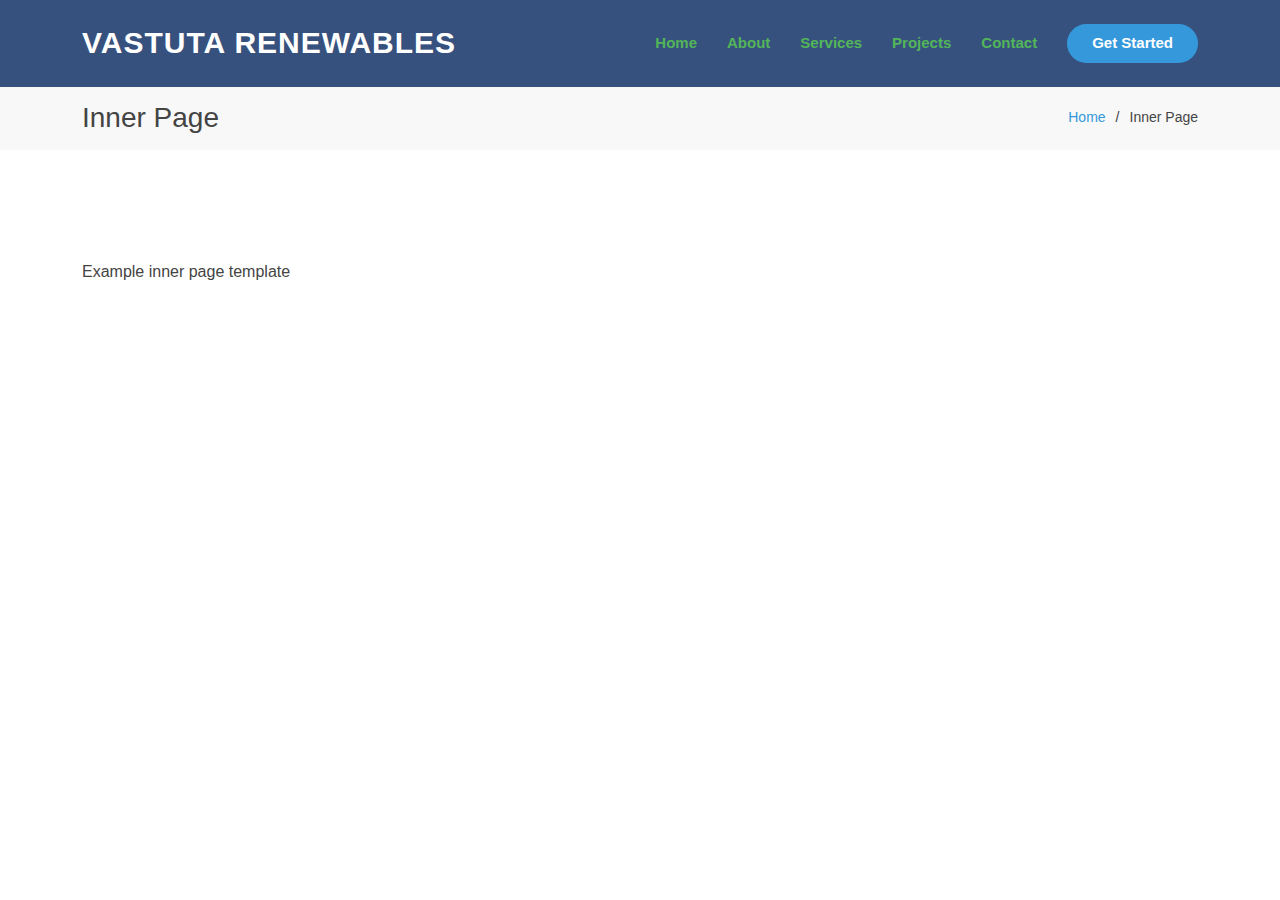
<file: inner-page.html>
<!DOCTYPE html>
<html lang="en">

<head>
  <meta charset="utf-8">
  <meta content="width=device-width, initial-scale=1.0" name="viewport">
<!-- Global site tag (gtag.js) - Google Analytics -->
<script async src="https://www.googletagmanager.com/gtag/js?id=G-0QJEMRCK5F"></script>
<script>
  window.dataLayer = window.dataLayer || [];
  function gtag(){dataLayer.push(arguments);}
  gtag('js', new Date());

  gtag('config', 'G-0QJEMRCK5F');
</script>
  <title>VASTUTA RENEWABLES PVT LTD </title>
  <meta content="" name="description">
  <meta content="" name="keywords">

  <!-- Favicons -->
<!--   <link href="assets/img/favicon.png" rel="icon">
  <link href="assets/img/apple-touch-icon.png" rel="apple-touch-icon"> -->

  <!-- Google Fonts -->
  <link href="https://fonts.googleapis.com/css?family=Open+Sans:300,300i,400,400i,600,600i,700,700i|Raleway:300,300i,400,400i,500,500i,600,600i,700,700i|Poppins:300,300i,400,400i,500,500i,600,600i,700,700i" rel="stylesheet">

  <!-- Vendor CSS Files -->
  <link href="assets/vendor/aos/aos.css" rel="stylesheet">
  <link href="assets/vendor/bootstrap/css/bootstrap.min.css" rel="stylesheet">
  <link href="assets/vendor/bootstrap-icons/bootstrap-icons.css" rel="stylesheet">
  <link href="assets/vendor/boxicons/css/boxicons.min.css" rel="stylesheet">
  <link href="assets/vendor/glightbox/css/glightbox.min.css" rel="stylesheet">
  <link href="assets/vendor/remixicon/remixicon.css" rel="stylesheet">
  <link href="assets/vendor/swiper/swiper-bundle.min.css" rel="stylesheet">

 
  <link href="assets/css/style.css" rel="stylesheet">


</head>

<body>

  <!-- ======= Header ======= -->
  <header id="header" class="fixed-top d-flex align-items-center">
    <div class="container d-flex align-items-center justify-content-between">

      <div class="logo">
        <h1><a href="index.html">VASTUTA RENEWABLES</a></h1>
       
      </div>

      <nav id="navbar" class="navbar">
        <ul>
          <li><a class="nav-link scrollto " href="#hero">Home</a></li>
          <li><a class="nav-link scrollto" href="#about">About</a></li>
          <li><a class="nav-link scrollto" href="#services">Services</a></li>
          <li><a class="nav-link scrollto " href="#portfolio">Projects</a></li>
     
          
          <li><a class="nav-link scrollto" href="#contact">Contact</a></li>
          <li><a class="getstarted scrollto" href="#about">Get Started</a></li>
        </ul>
        <i class="bi bi-list mobile-nav-toggle"></i>
      </nav><!-- .navbar -->

    </div>
  </header><!-- End Header -->

  <main id="main">

    <!-- ======= Breadcrumbs Section ======= -->
    <section class="breadcrumbs">
      <div class="container">

        <div class="d-flex justify-content-between align-items-center">
          <h2>Inner Page</h2>
          <ol>
            <li><a href="index.html">Home</a></li>
            <li>Inner Page</li>
          </ol>
        </div>

      </div>
    </section><!-- End Breadcrumbs Section -->

    <section class="inner-page">
      <div class="container">
        <p>
          Example inner page template
        </p>
      </div>
    </section>

  </main><!-- End #main -->


  <a href="#" class="back-to-top d-flex align-items-center justify-content-center"><i class="bi bi-arrow-up-short"></i></a>

  <!-- Vendor JS Files -->
  <script src="assets/vendor/aos/aos.js"></script>
  <script src="assets/vendor/bootstrap/js/bootstrap.bundle.min.js"></script>
  <script src="assets/vendor/glightbox/js/glightbox.min.js"></script>
  <script src="assets/vendor/isotope-layout/isotope.pkgd.min.js"></script>
  <script src="assets/vendor/php-email-form/validate.js"></script>
  <script src="assets/vendor/purecounter/purecounter.js"></script>
  <script src="assets/vendor/swiper/swiper-bundle.min.js"></script>

  <!-- Template Main JS File -->
  <script src="assets/js/main.js"></script>

</body>

</html>
</file>
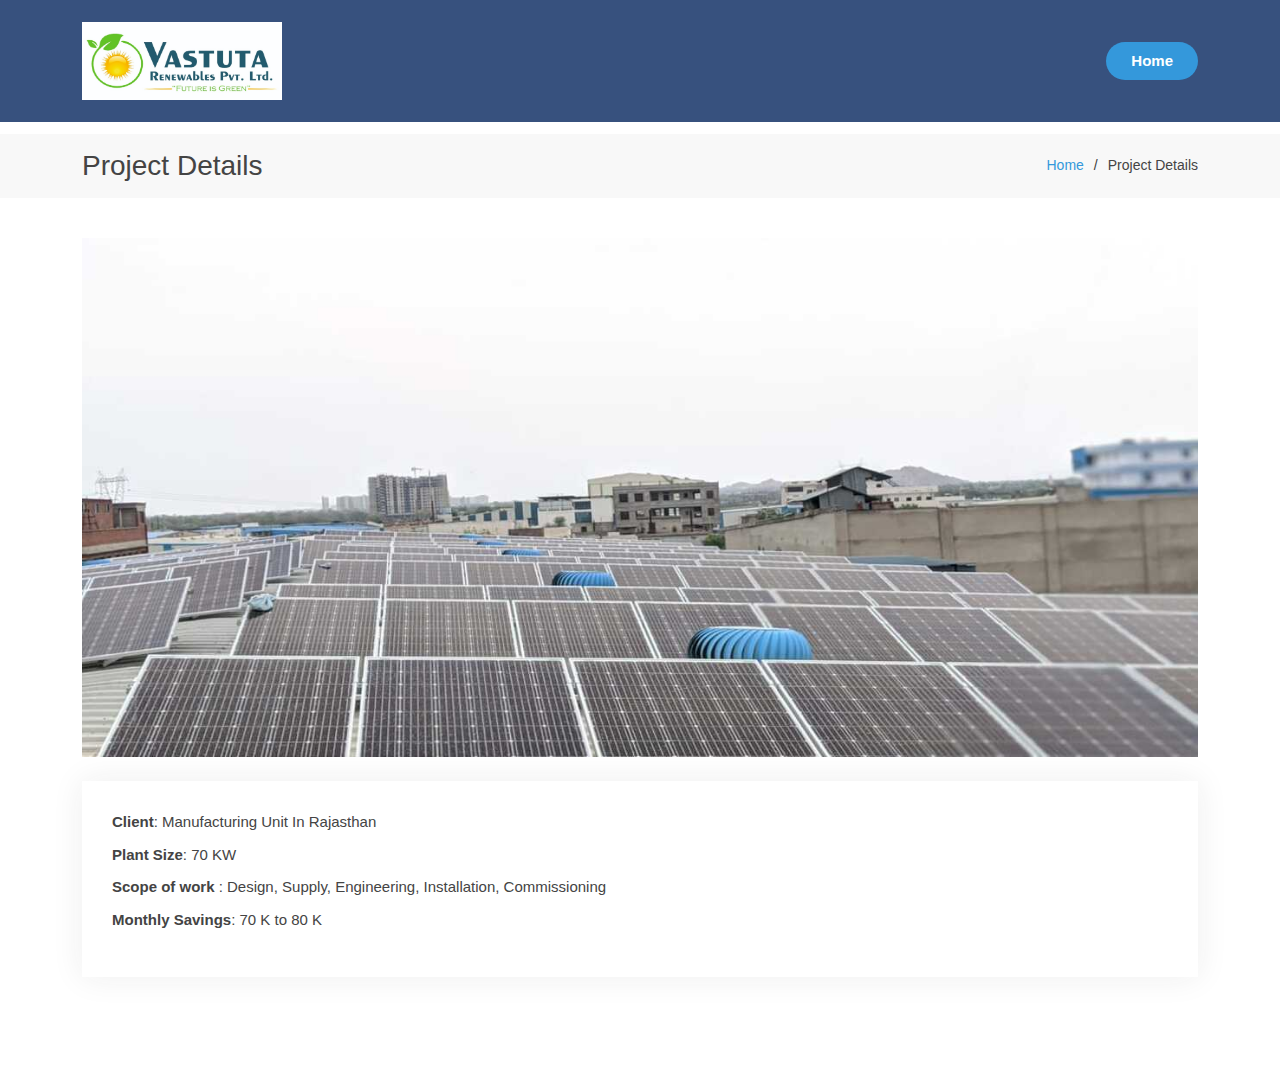
<file: project-detail-1.html>
<!DOCTYPE html>
<html lang="en">

<head>
  <meta charset="utf-8">
  <meta content="width=device-width, initial-scale=1.0" name="viewport">
  <!-- Global site tag (gtag.js) - Google Analytics -->
<script async src="https://www.googletagmanager.com/gtag/js?id=G-0QJEMRCK5F"></script>
<script>
  window.dataLayer = window.dataLayer || [];
  function gtag(){dataLayer.push(arguments);}
  gtag('js', new Date());

  gtag('config', 'G-0QJEMRCK5F');
</script>
  <title>VASTUTA RENEWABLES PVT LTD </title>
  <meta content="" name="description">
  <meta content="" name="keywords">

  <!-- Favicons -->
<!--   <link href="assets/img/favicon.png" rel="icon">
  <link href="assets/img/apple-touch-icon.png" rel="apple-touch-icon"> -->

  <!-- Google Fonts -->
  <link href="https://fonts.googleapis.com/css?family=Open+Sans:300,300i,400,400i,600,600i,700,700i|Raleway:300,300i,400,400i,500,500i,600,600i,700,700i|Poppins:300,300i,400,400i,500,500i,600,600i,700,700i" rel="stylesheet">

  <!-- Vendor CSS Files -->
  <link href="assets/vendor/aos/aos.css" rel="stylesheet">
  <link href="assets/vendor/bootstrap/css/bootstrap.min.css" rel="stylesheet">
  <link href="assets/vendor/bootstrap-icons/bootstrap-icons.css" rel="stylesheet">
  <link href="assets/vendor/boxicons/css/boxicons.min.css" rel="stylesheet">
  <link href="assets/vendor/glightbox/css/glightbox.min.css" rel="stylesheet">
  <link href="assets/vendor/remixicon/remixicon.css" rel="stylesheet">
  <link href="assets/vendor/swiper/swiper-bundle.min.css" rel="stylesheet">


  <link href="assets/css/style.css" rel="stylesheet">
</head>

<body>

  <!-- ======= Header ======= -->
  <header id="header" class="fixed-top d-flex align-items-center">
    <div class="container d-flex align-items-center justify-content-between">

      <div class="logo">
        <!-- <h1><a href="index.html">Vastuta Renewables</a></h1> -->
        <!-- Uncomment below if you prefer to use an image logo -->
        <a href="index.html"><img src="assets/img/logo1.jpg" height="130px" width="200px" alt="" class="img-fluid"></a>
        <!-- <a href="index.html"><img src="assets/img/logo.png" alt="" class="img-fluid"></a>-->
      </div>

      <nav id="navbar" class="navbar">
        <ul>
        
          <li><a class="getstarted scrollto" href="index.html">Home</a></li>
        </ul>
        <i class="bi bi-list mobile-nav-toggle"></i>
      </nav><!-- .navbar -->

    </div>
  </header><!-- End Header -->

  <main id="main">
    <br><br>

    <!-- ======= Breadcrumbs ======= -->
    <section id="breadcrumbs" class="breadcrumbs">
      <div class="container">

        <div class="d-flex justify-content-between align-items-center">
          <h2>Project Details</h2>
          <ol>
            <li><a href="index.html">Home</a></li>
            <li>Project Details</li>
          </ol>
        </div>

      </div>
    </section><!-- End Breadcrumbs -->

    <!-- ======= Portfolio Details Section ======= -->
    <section id="portfolio-details" class="portfolio-details">
      <div class="container">

        <div class="row gy-4">

        <img src="assets/img/project-details/project-detail-1.jpg" alt="">

    

          <div class="col-lg-12">
            <div class="portfolio-info">
        
          
              <ul>
                <li><strong>Client</strong>: Manufacturing Unit In Rajasthan</li>
                <li><strong>Plant Size</strong>: 70 KW</li>
                <li><strong>Scope of work </strong>: Design, Supply, Engineering, Installation, Commissioning</li>
                <li><strong>Monthly Savings</strong>: 70 K to 80 K </li>


              </ul>
            </div>
         <!--    <div class="portfolio-description">
              <h2>This is an example of project detail</h2>
              <p>
                will updatw will updatw will     will updatw will updatw will updateee   will updatw will updatw will updateee   will updatw will updatw will updateee   will updatw will updatw will updateee
              </p>
            </div> -->
          </div>

        </div>

      </div>
    </section><!-- End Portfolio Details Section -->

  </main><!-- End #main -->



  <a href="#" class="back-to-top d-flex align-items-center justify-content-center"><i class="bi bi-arrow-up-short"></i></a>

  <!-- Vendor JS Files -->
  <script src="assets/vendor/aos/aos.js"></script>
  <script src="assets/vendor/bootstrap/js/bootstrap.bundle.min.js"></script>
  <script src="assets/vendor/glightbox/js/glightbox.min.js"></script>
  <script src="assets/vendor/isotope-layout/isotope.pkgd.min.js"></script>
  <script src="assets/vendor/php-email-form/validate.js"></script>
  <script src="assets/vendor/purecounter/purecounter.js"></script>
  <script src="assets/vendor/swiper/swiper-bundle.min.js"></script>

  <!-- Template Main JS File -->
  <script src="assets/js/main.js"></script>

</body>

</html>
</file>
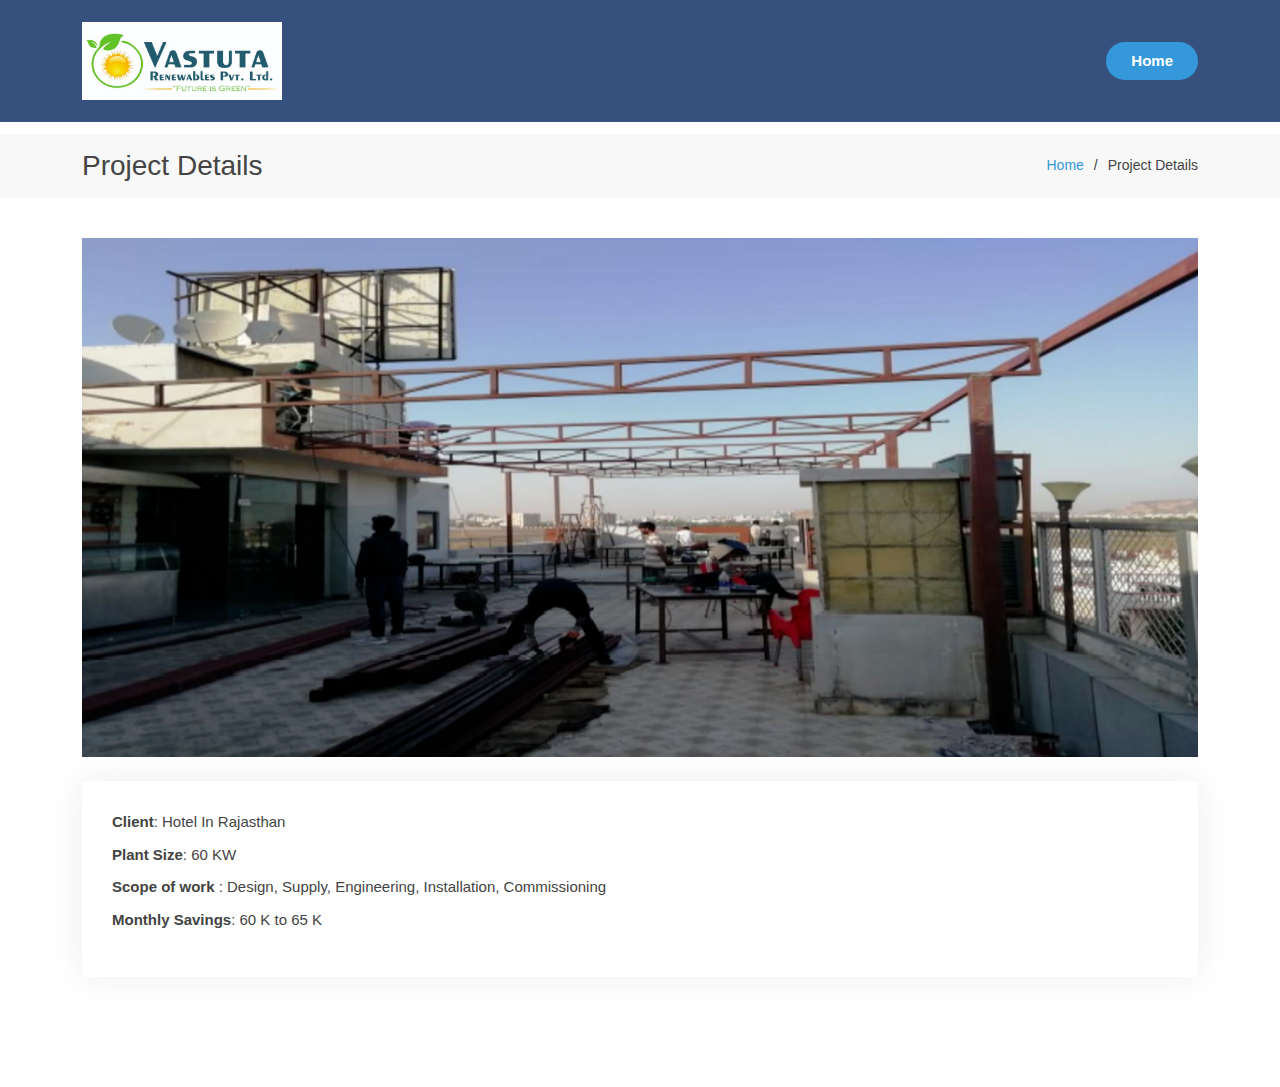
<file: project-detail-2.html>
<!DOCTYPE html>
<html lang="en">

<head>
  <meta charset="utf-8">
  <meta content="width=device-width, initial-scale=1.0" name="viewport">
  <!-- Global site tag (gtag.js) - Google Analytics -->
<script async src="https://www.googletagmanager.com/gtag/js?id=G-0QJEMRCK5F"></script>
<script>
  window.dataLayer = window.dataLayer || [];
  function gtag(){dataLayer.push(arguments);}
  gtag('js', new Date());

  gtag('config', 'G-0QJEMRCK5F');
</script>
  <title>VASTUTA RENEWABLES PVT LTD </title>
  <meta content="" name="description">
  <meta content="" name="keywords">

  <!-- Favicons -->
<!--   <link href="assets/img/favicon.png" rel="icon">
  <link href="assets/img/apple-touch-icon.png" rel="apple-touch-icon"> -->

  <!-- Google Fonts -->
  <link href="https://fonts.googleapis.com/css?family=Open+Sans:300,300i,400,400i,600,600i,700,700i|Raleway:300,300i,400,400i,500,500i,600,600i,700,700i|Poppins:300,300i,400,400i,500,500i,600,600i,700,700i" rel="stylesheet">

  <!-- Vendor CSS Files -->
  <link href="assets/vendor/aos/aos.css" rel="stylesheet">
  <link href="assets/vendor/bootstrap/css/bootstrap.min.css" rel="stylesheet">
  <link href="assets/vendor/bootstrap-icons/bootstrap-icons.css" rel="stylesheet">
  <link href="assets/vendor/boxicons/css/boxicons.min.css" rel="stylesheet">
  <link href="assets/vendor/glightbox/css/glightbox.min.css" rel="stylesheet">
  <link href="assets/vendor/remixicon/remixicon.css" rel="stylesheet">
  <link href="assets/vendor/swiper/swiper-bundle.min.css" rel="stylesheet">


  <link href="assets/css/style.css" rel="stylesheet">
</head>

<body>

  <!-- ======= Header ======= -->
  <header id="header" class="fixed-top d-flex align-items-center">
    <div class="container d-flex align-items-center justify-content-between">

      <div class="logo">
<!--         <h1><a href="index.html">Vastuta Renewables</a></h1>
 -->        <a href="index.html"><img src="assets/img/logo1.jpg" height="130px" width="200px" alt="" class="img-fluid"></a>
        <!-- Uncomment below if you prefer to use an image logo -->
        <!-- <a href="index.html"><img src="assets/img/logo.png" alt="" class="img-fluid"></a>-->
      </div>

      <nav id="navbar" class="navbar">
        <ul>
        
          <li><a class="getstarted scrollto" href="index.html">Home</a></li>
        </ul>
        <i class="bi bi-list mobile-nav-toggle"></i>
      </nav><!-- .navbar -->

    </div>
  </header><!-- End Header -->

  <main id="main">
    <br><br>

    <!-- ======= Breadcrumbs ======= -->
    <section id="breadcrumbs" class="breadcrumbs">
      <div class="container">

        <div class="d-flex justify-content-between align-items-center">
       <h2>Project Details</h2>
          <ol>
            <li><a href="index.html">Home</a></li>
            <li>Project Details</li>
          </ol>
        </div>

      </div>
    </section><!-- End Breadcrumbs -->

    <!-- ======= Portfolio Details Section ======= -->
    <section id="portfolio-details" class="portfolio-details">
      <div class="container">

        <div class="row gy-4">
            <img src="assets/img/project-details/project-detail-2.png" alt="">

    

          <div class="col-lg-12">
            <div class="portfolio-info">
            <!-- s -->
              <ul>
               <li><strong>Client</strong>: Hotel In Rajasthan</li>
                <li><strong>Plant Size</strong>: 60 KW</li>
                <li><strong>Scope of work </strong>: Design, Supply, Engineering, Installation, Commissioning</li>
                <li><strong>Monthly Savings</strong>: 60 K to 65 K</li>
              </ul>
            </div>
        <!--     <div class="portfolio-description">
              <h2>This is an example of project detail</h2>
              <p>
                will updatw will updatw will     will updatw will updatw will updateee   will updatw will updatw will updateee   will updatw will updatw will updateee   will updatw will updatw will updateee
              </p>
            </div> -->
          </div>

        </div>

      </div>
    </section><!-- End Portfolio Details Section -->

  </main><!-- End #main -->



  <a href="#" class="back-to-top d-flex align-items-center justify-content-center"><i class="bi bi-arrow-up-short"></i></a>

  <!-- Vendor JS Files -->
  <script src="assets/vendor/aos/aos.js"></script>
  <script src="assets/vendor/bootstrap/js/bootstrap.bundle.min.js"></script>
  <script src="assets/vendor/glightbox/js/glightbox.min.js"></script>
  <script src="assets/vendor/isotope-layout/isotope.pkgd.min.js"></script>
  <script src="assets/vendor/php-email-form/validate.js"></script>
  <script src="assets/vendor/purecounter/purecounter.js"></script>
  <script src="assets/vendor/swiper/swiper-bundle.min.js"></script>

  <!-- Template Main JS File -->
  <script src="assets/js/main.js"></script>

</body>

</html>
</file>
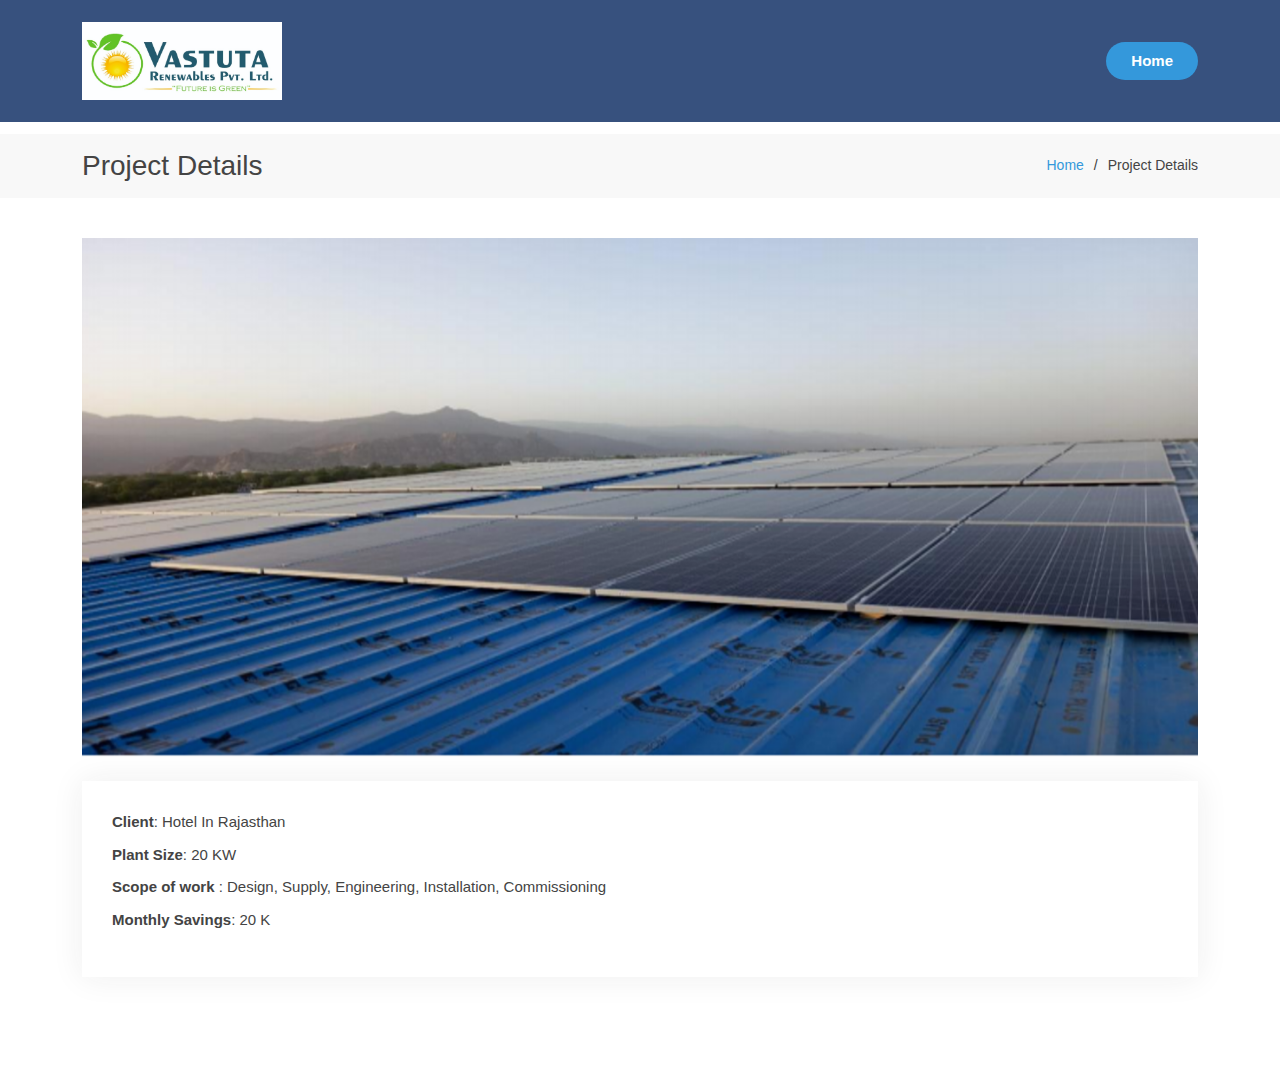
<file: project-detail-3.html>
<!DOCTYPE html>
<html lang="en">

<head>
  <meta charset="utf-8">
  <meta content="width=device-width, initial-scale=1.0" name="viewport">
  <!-- Global site tag (gtag.js) - Google Analytics -->
<script async src="https://www.googletagmanager.com/gtag/js?id=G-0QJEMRCK5F"></script>
<script>
  window.dataLayer = window.dataLayer || [];
  function gtag(){dataLayer.push(arguments);}
  gtag('js', new Date());

  gtag('config', 'G-0QJEMRCK5F');
</script>
  <title>VASTUTA RENEWABLES PVT LTD </title>
  <meta content="" name="description">
  <meta content="" name="keywords">

  <!-- Favicons -->
<!--   <link href="assets/img/favicon.png" rel="icon">
  <link href="assets/img/apple-touch-icon.png" rel="apple-touch-icon"> -->

  <!-- Google Fonts -->
  <link href="https://fonts.googleapis.com/css?family=Open+Sans:300,300i,400,400i,600,600i,700,700i|Raleway:300,300i,400,400i,500,500i,600,600i,700,700i|Poppins:300,300i,400,400i,500,500i,600,600i,700,700i" rel="stylesheet">

  <!-- Vendor CSS Files -->
  <link href="assets/vendor/aos/aos.css" rel="stylesheet">
  <link href="assets/vendor/bootstrap/css/bootstrap.min.css" rel="stylesheet">
  <link href="assets/vendor/bootstrap-icons/bootstrap-icons.css" rel="stylesheet">
  <link href="assets/vendor/boxicons/css/boxicons.min.css" rel="stylesheet">
  <link href="assets/vendor/glightbox/css/glightbox.min.css" rel="stylesheet">
  <link href="assets/vendor/remixicon/remixicon.css" rel="stylesheet">
  <link href="assets/vendor/swiper/swiper-bundle.min.css" rel="stylesheet">


  <link href="assets/css/style.css" rel="stylesheet">
</head>

<body>

  <!-- ======= Header ======= -->
  <header id="header" class="fixed-top d-flex align-items-center">
    <div class="container d-flex align-items-center justify-content-between">

      <div class="logo">
<!--         <h1><a href="index.html">Vastuta Renewables</a></h1>
 -->        <!-- Uncomment below if you prefer to use an image logo -->
        <a href="index.html"><img src="assets/img/logo1.jpg" height="130px" width="200px" alt="" class="img-fluid"></a>
        <!-- <a href="index.html"><img src="assets/img/logo.png" alt="" class="img-fluid"></a>-->
      </div>

      <nav id="navbar" class="navbar">
        <ul>
        
          <li><a class="getstarted scrollto" href="index.html">Home</a></li>
        </ul>
        <i class="bi bi-list mobile-nav-toggle"></i>
      </nav><!-- .navbar -->

    </div>
  </header><!-- End Header -->

  <main id="main">
    <br><br>

    <!-- ======= Breadcrumbs ======= -->
    <section id="breadcrumbs" class="breadcrumbs">
      <div class="container">

        <div class="d-flex justify-content-between align-items-center">
          <h2>Project Details</h2>
          <ol>
            <li><a href="index.html">Home</a></li>
            <li>Project Details</li>
          </ol>
        </div>

      </div>
    </section><!-- End Breadcrumbs -->

    <!-- ======= Portfolio Details Section ======= -->
    <section id="portfolio-details" class="portfolio-details">
      <div class="container">

        <div class="row gy-4">

            <img src="assets/img/project-details/project-detail-3.png" alt="">
    

          <div class="col-lg-12">
            <div class="portfolio-info">
<!--               <h3>Project information</h3>
 -->    
              <ul>
              <li><strong>Client</strong>: Hotel In Rajasthan</li>
                <li><strong>Plant Size</strong>: 20 KW</li>
               <li><strong>Scope of work </strong>: Design, Supply, Engineering, Installation, Commissioning</li>
                <li><strong>Monthly Savings</strong>: 20 K</li>
              </ul>
            </div>
          <!--   <div class="portfolio-description">
              <h2>This is an example of project detail</h2>
              <p>
                will updatw will updatw will     will updatw will updatw will updateee   will updatw will updatw will updateee   will updatw will updatw will updateee   will updatw will updatw will updateee
              </p>
            </div> -->
          </div>

        </div>

      </div>
    </section><!-- End Portfolio Details Section -->

  </main><!-- End #main -->



  <a href="#" class="back-to-top d-flex align-items-center justify-content-center"><i class="bi bi-arrow-up-short"></i></a>

  <!-- Vendor JS Files -->
  <script src="assets/vendor/aos/aos.js"></script>
  <script src="assets/vendor/bootstrap/js/bootstrap.bundle.min.js"></script>
  <script src="assets/vendor/glightbox/js/glightbox.min.js"></script>
  <script src="assets/vendor/isotope-layout/isotope.pkgd.min.js"></script>
  <script src="assets/vendor/php-email-form/validate.js"></script>
  <script src="assets/vendor/purecounter/purecounter.js"></script>
  <script src="assets/vendor/swiper/swiper-bundle.min.js"></script>

  <!-- Template Main JS File -->
  <script src="assets/js/main.js"></script>

</body>

</html>
</file>
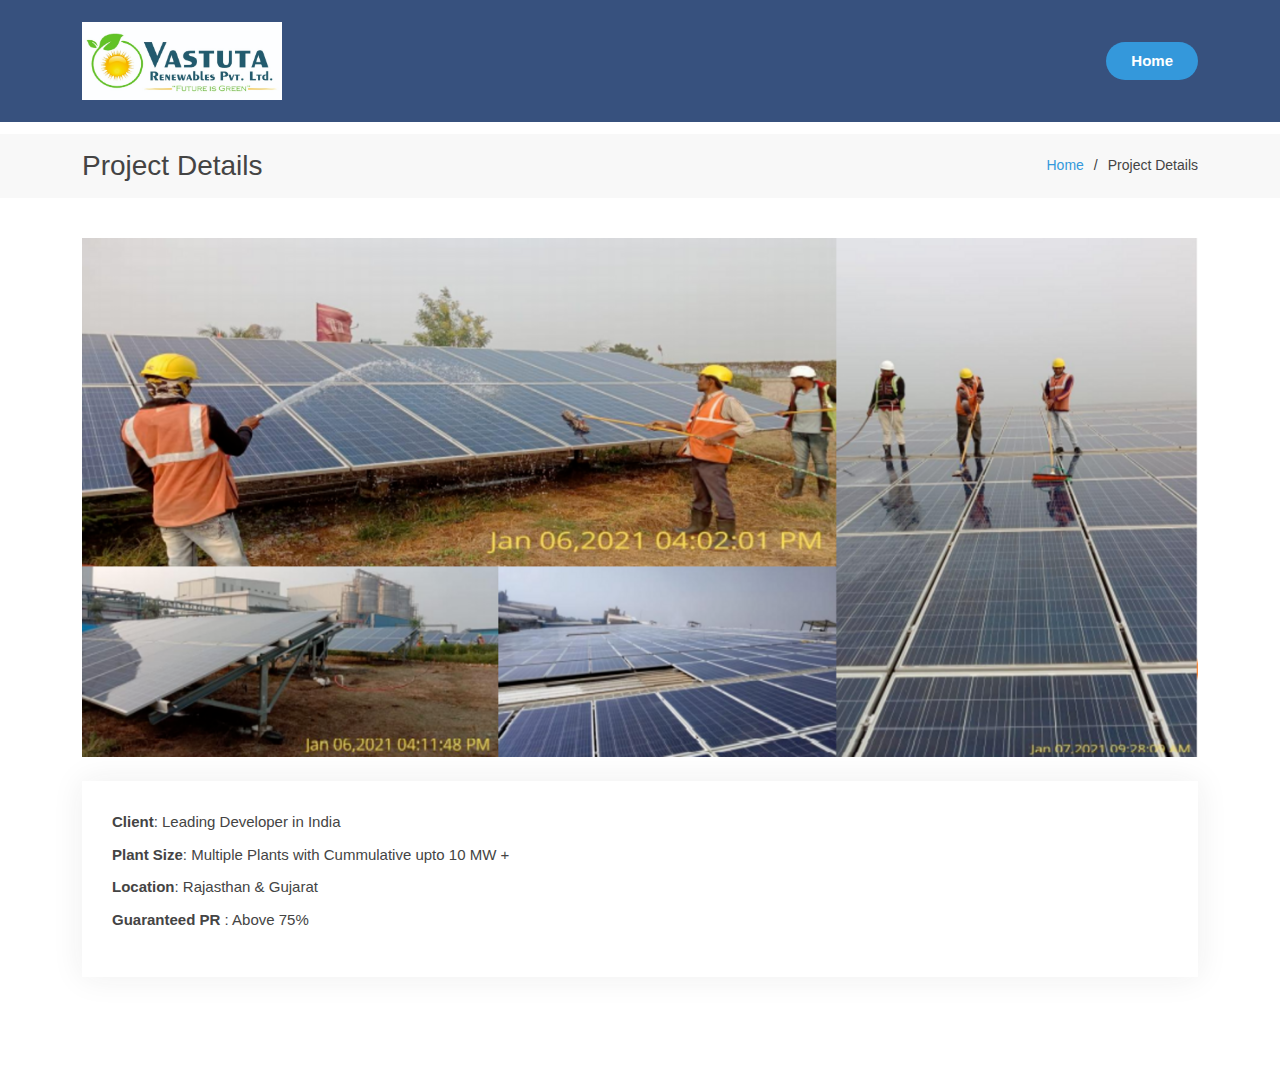
<file: project-detail-4.html>
<!DOCTYPE html>
<html lang="en">

<head>
  <meta charset="utf-8">
  <meta content="width=device-width, initial-scale=1.0" name="viewport">
   <!-- Global site tag (gtag.js) - Google Analytics -->
<script async src="https://www.googletagmanager.com/gtag/js?id=G-0QJEMRCK5F"></script>
<script>
  window.dataLayer = window.dataLayer || [];
  function gtag(){dataLayer.push(arguments);}
  gtag('js', new Date());

  gtag('config', 'G-0QJEMRCK5F');
</script>
  <title>VASTUTA RENEWABLES PVT LTD </title>
  <meta content="" name="description">
  <meta content="" name="keywords">

  <!-- Favicons -->
<!--   <link href="assets/img/favicon.png" rel="icon">
  <link href="assets/img/apple-touch-icon.png" rel="apple-touch-icon"> -->

  <!-- Google Fonts -->
  <link href="https://fonts.googleapis.com/css?family=Open+Sans:300,300i,400,400i,600,600i,700,700i|Raleway:300,300i,400,400i,500,500i,600,600i,700,700i|Poppins:300,300i,400,400i,500,500i,600,600i,700,700i" rel="stylesheet">

  <!-- Vendor CSS Files -->
  <link href="assets/vendor/aos/aos.css" rel="stylesheet">
  <link href="assets/vendor/bootstrap/css/bootstrap.min.css" rel="stylesheet">
  <link href="assets/vendor/bootstrap-icons/bootstrap-icons.css" rel="stylesheet">
  <link href="assets/vendor/boxicons/css/boxicons.min.css" rel="stylesheet">
  <link href="assets/vendor/glightbox/css/glightbox.min.css" rel="stylesheet">
  <link href="assets/vendor/remixicon/remixicon.css" rel="stylesheet">
  <link href="assets/vendor/swiper/swiper-bundle.min.css" rel="stylesheet">


  <link href="assets/css/style.css" rel="stylesheet">
</head>

<body>

  <!-- ======= Header ======= -->
  <header id="header" class="fixed-top d-flex align-items-center">
    <div class="container d-flex align-items-center justify-content-between">

      <div class="logo">
        <!-- <h1><a href="index.html">Vastuta Renewables</a></h1> -->
        <!-- Uncomment below if you prefer to use an image logo -->
        <a href="index.html"><img src="assets/img/logo1.jpg" height="130px" width="200px" alt="" class="img-fluid"></a>
        <!-- <a href="index.html"><img src="assets/img/logo.png" alt="" class="img-fluid"></a>-->
      </div>

      <nav id="navbar" class="navbar">
        <ul>
        
          <li><a class="getstarted scrollto" href="index.html">Home</a></li>
        </ul>
        <i class="bi bi-list mobile-nav-toggle"></i>
      </nav><!-- .navbar -->

    </div>
  </header><!-- End Header -->

  <main id="main">

    <!-- ======= Breadcrumbs ======= -->
    <br><br>
    <section id="breadcrumbs" class="breadcrumbs">
      <div class="container">

        <div class="d-flex justify-content-between align-items-center">
          <h2>Project Details</h2>
          <ol>
            <li><a href="index.html">Home</a></li>
            <li>Project Details</li>
          </ol>
        </div>

      </div>
    </section><!-- End Breadcrumbs -->

    <!-- ======= Portfolio Details Section ======= -->
    <section id="portfolio-details" class="portfolio-details">

      <div class="container">

        <div class="row gy-4">

         <img src="assets/img/project-details/project-detail-4.png" alt="">

    

          <div class="col-lg-12">
            <div class="portfolio-info">
              <!-- <h3>Project information</h3> -->
              <ul>
                <li><strong>Client</strong>: Leading Developer in India</li>
                <li><strong>Plant Size</strong>: Multiple Plants with Cummulative upto 10 MW +</li>
                <li><strong>Location</strong>: Rajasthan & Gujarat</li>
                <li><strong>Guaranteed PR </strong> : Above 75%</li>
              </ul>
            </div>
           <!--  <div class="portfolio-description">
              <h2>This is an example of project detail</h2>
              <p>
                will updatw will updatw will     will updatw will updatw will updateee   will updatw will updatw will updateee   will updatw will updatw will updateee   will updatw will updatw will updateee
              </p>
            </div> -->
          </div>

        </div>

      </div>
    </section><!-- End Portfolio Details Section -->

  </main><!-- End #main -->



  <a href="#" class="back-to-top d-flex align-items-center justify-content-center"><i class="bi bi-arrow-up-short"></i></a>

  <!-- Vendor JS Files -->
  <script src="assets/vendor/aos/aos.js"></script>
  <script src="assets/vendor/bootstrap/js/bootstrap.bundle.min.js"></script>
  <script src="assets/vendor/glightbox/js/glightbox.min.js"></script>
  <script src="assets/vendor/isotope-layout/isotope.pkgd.min.js"></script>
  <script src="assets/vendor/php-email-form/validate.js"></script>
  <script src="assets/vendor/purecounter/purecounter.js"></script>
  <script src="assets/vendor/swiper/swiper-bundle.min.js"></script>

  <!-- Template Main JS File -->
  <script src="assets/js/main.js"></script>

</body>

</html>
</file>
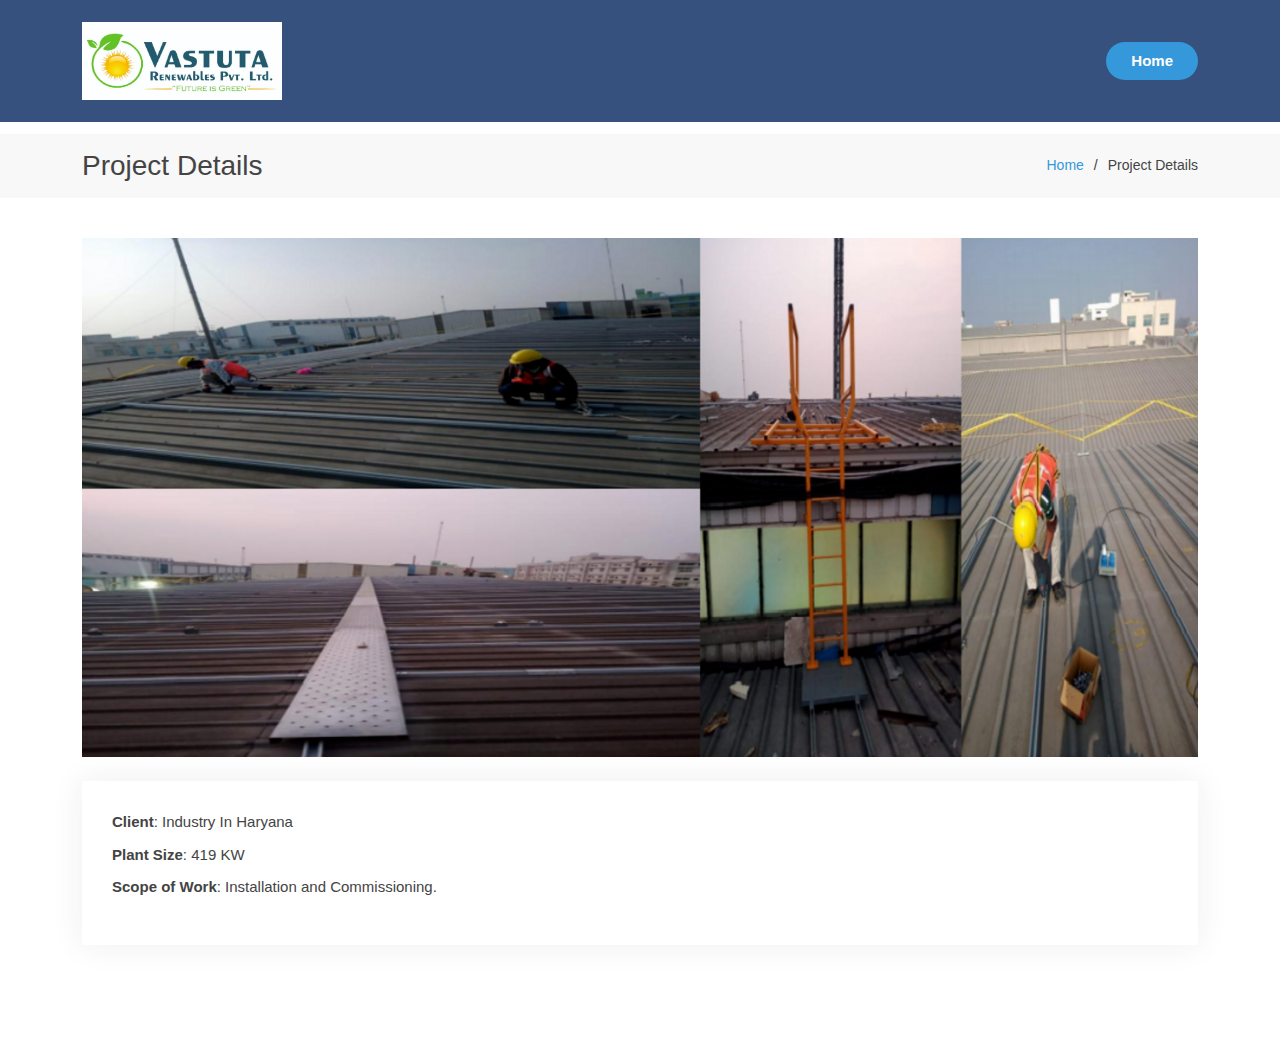
<file: project-detail-5.html>
<!DOCTYPE html>
<html lang="en">

<head>
  <meta charset="utf-8">
  <meta content="width=device-width, initial-scale=1.0" name="viewport">

  <title>VASTUTA RENEWABLES PVT LTD </title>
  <meta content="" name="description">
  <meta content="" name="keywords">
  <!-- Global site tag (gtag.js) - Google Analytics -->
<script async src="https://www.googletagmanager.com/gtag/js?id=G-0QJEMRCK5F"></script>
<script>
  window.dataLayer = window.dataLayer || [];
  function gtag(){dataLayer.push(arguments);}
  gtag('js', new Date());

  gtag('config', 'G-0QJEMRCK5F');
</script>
  <!-- Favicons -->
<!--   <link href="assets/img/favicon.png" rel="icon">
  <link href="assets/img/apple-touch-icon.png" rel="apple-touch-icon"> -->

  <!-- Google Fonts -->
  <link href="https://fonts.googleapis.com/css?family=Open+Sans:300,300i,400,400i,600,600i,700,700i|Raleway:300,300i,400,400i,500,500i,600,600i,700,700i|Poppins:300,300i,400,400i,500,500i,600,600i,700,700i" rel="stylesheet">

  <!-- Vendor CSS Files -->
  <link href="assets/vendor/aos/aos.css" rel="stylesheet">
  <link href="assets/vendor/bootstrap/css/bootstrap.min.css" rel="stylesheet">
  <link href="assets/vendor/bootstrap-icons/bootstrap-icons.css" rel="stylesheet">
  <link href="assets/vendor/boxicons/css/boxicons.min.css" rel="stylesheet">
  <link href="assets/vendor/glightbox/css/glightbox.min.css" rel="stylesheet">
  <link href="assets/vendor/remixicon/remixicon.css" rel="stylesheet">
  <link href="assets/vendor/swiper/swiper-bundle.min.css" rel="stylesheet">


  <link href="assets/css/style.css" rel="stylesheet">
</head>

<body>

  <!-- ======= Header ======= -->
  <header id="header" class="fixed-top d-flex align-items-center">
    <div class="container d-flex align-items-center justify-content-between">

      <div class="logo">
        <!-- <h1><a href="index.html">Vastuta Renewables</a></h1> -->
        <a href="index.html"><img src="assets/img/logo1.jpg" height="130px" width="200px" alt="" class="img-fluid"></a>
        <!-- Uncomment below if you prefer to use an image logo -->
        <!-- <a href="index.html"><img src="assets/img/logo.png" alt="" class="img-fluid"></a>-->
      </div>

      <nav id="navbar" class="navbar">
        <ul>
        
          <li><a class="getstarted scrollto" href="index.html">Home</a></li>
        </ul>
        <i class="bi bi-list mobile-nav-toggle"></i>
      </nav><!-- .navbar -->

    </div>
  </header><!-- End Header -->

  <main id="main">
    <br><br>

    <!-- ======= Breadcrumbs ======= -->
    <section id="breadcrumbs" class="breadcrumbs">
      <div class="container">

        <div class="d-flex justify-content-between align-items-center">
          <h2>Project Details</h2>
          <ol>
            <li><a href="index.html">Home</a></li>
            <li>Project Details</li>
          </ol>
        </div>

      </div>
    </section><!-- End Breadcrumbs -->

    <!-- ======= Portfolio Details Section ======= -->
    <section id="portfolio-details" class="portfolio-details">
      <div class="container">

        <div class="row gy-4">

         <img src="assets/img/project-details/project-detail-5.png" alt="">

    

          <div class="col-lg-12">
            <div class="portfolio-info">
              <!-- <h3>Project information</h3> -->
              <ul>
                <li><strong>Client</strong>: Industry In Haryana</li>
                <li><strong>Plant Size</strong>: 419 KW</li>
                <li><strong>Scope of Work</strong>: Installation and Commissioning.</li>
              </ul>
            </div>
    <!--         <div class="portfolio-description">
              <h2>This is an example of project detail</h2>
              <p>
                will updatw will updatw will     will updatw will updatw will updateee   will updatw will updatw will updateee   will updatw will updatw will updateee   will updatw will updatw will updateee
              </p>
            </div>
          </div> -->

        </div>

      </div>
    </section><!-- End Portfolio Details Section -->

  </main><!-- End #main -->



  <a href="#" class="back-to-top d-flex align-items-center justify-content-center"><i class="bi bi-arrow-up-short"></i></a>

  <!-- Vendor JS Files -->
  <script src="assets/vendor/aos/aos.js"></script>
  <script src="assets/vendor/bootstrap/js/bootstrap.bundle.min.js"></script>
  <script src="assets/vendor/glightbox/js/glightbox.min.js"></script>
  <script src="assets/vendor/isotope-layout/isotope.pkgd.min.js"></script>
  <script src="assets/vendor/php-email-form/validate.js"></script>
  <script src="assets/vendor/purecounter/purecounter.js"></script>
  <script src="assets/vendor/swiper/swiper-bundle.min.js"></script>

  <!-- Template Main JS File -->
  <script src="assets/js/main.js"></script>

</body>

</html>
</file>
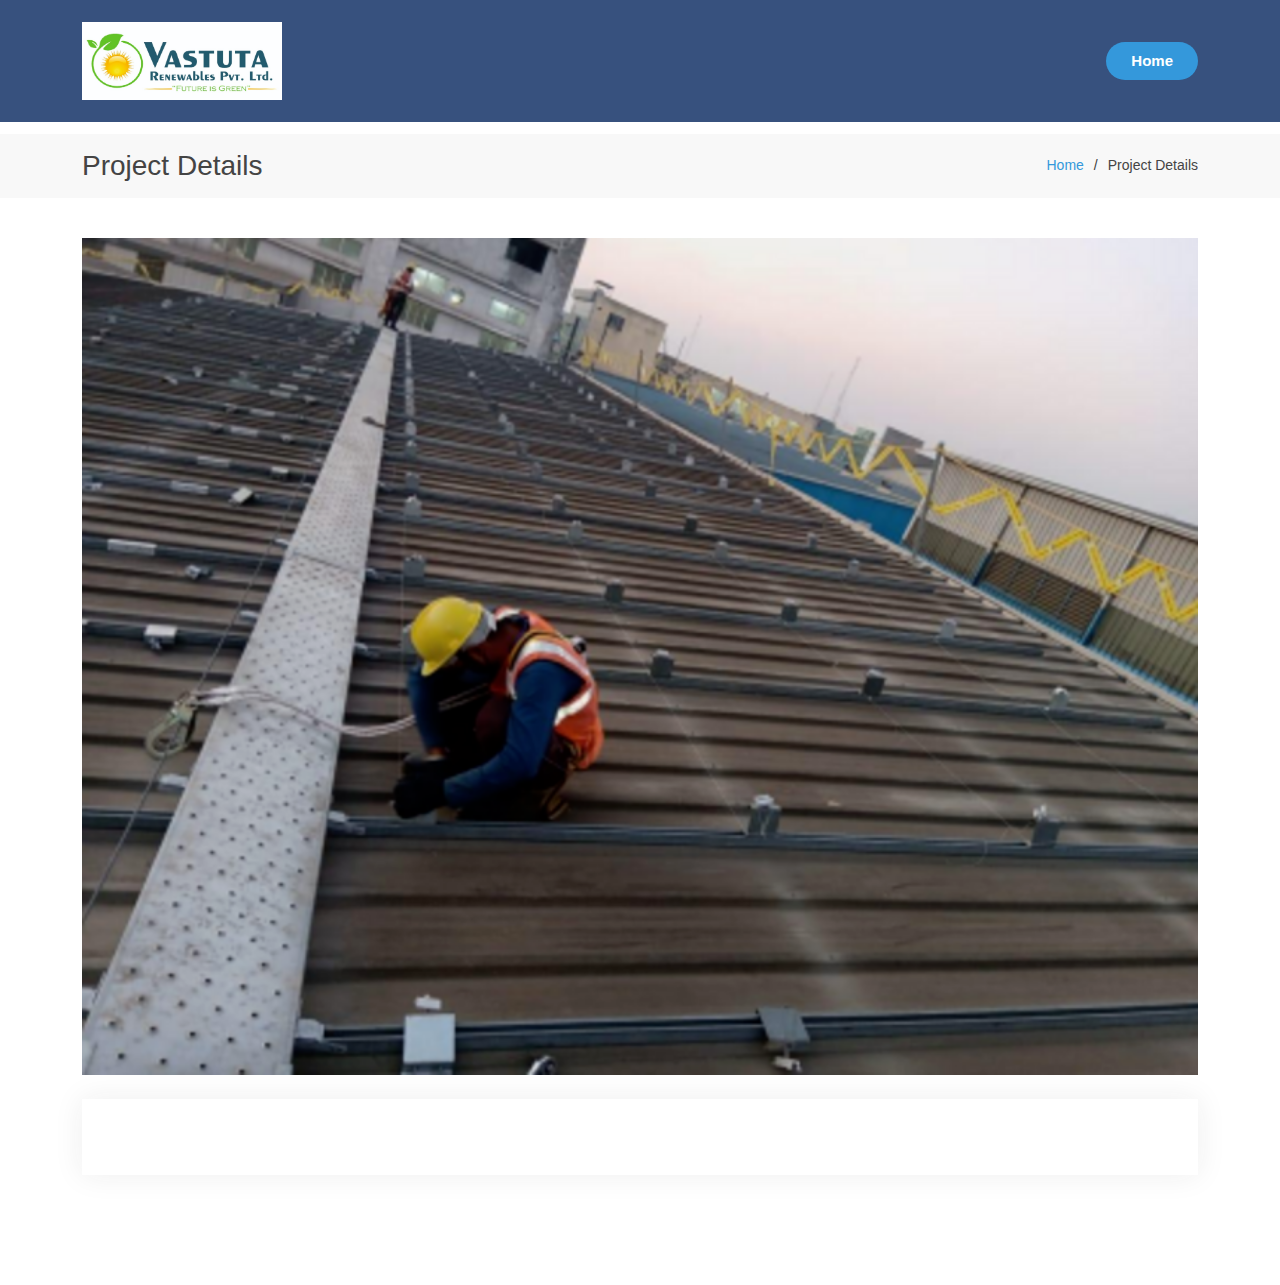
<file: project-detail-6.html>
<!DOCTYPE html>
<html lang="en">

<head>
  <meta charset="utf-8">
  <meta content="width=device-width, initial-scale=1.0" name="viewport">
  <!-- Global site tag (gtag.js) - Google Analytics -->
<script async src="https://www.googletagmanager.com/gtag/js?id=G-0QJEMRCK5F"></script>
<script>
  window.dataLayer = window.dataLayer || [];
  function gtag(){dataLayer.push(arguments);}
  gtag('js', new Date());

  gtag('config', 'G-0QJEMRCK5F');
</script>
  <title>VASTUTA RENEWABLES PVT LTD </title>
  <meta content="" name="description">
  <meta content="" name="keywords">

  <!-- Favicons -->
<!--   <link href="assets/img/favicon.png" rel="icon">
  <link href="assets/img/apple-touch-icon.png" rel="apple-touch-icon"> -->

  <!-- Google Fonts -->
  <link href="https://fonts.googleapis.com/css?family=Open+Sans:300,300i,400,400i,600,600i,700,700i|Raleway:300,300i,400,400i,500,500i,600,600i,700,700i|Poppins:300,300i,400,400i,500,500i,600,600i,700,700i" rel="stylesheet">

  <!-- Vendor CSS Files -->
  <link href="assets/vendor/aos/aos.css" rel="stylesheet">
  <link href="assets/vendor/bootstrap/css/bootstrap.min.css" rel="stylesheet">
  <link href="assets/vendor/bootstrap-icons/bootstrap-icons.css" rel="stylesheet">
  <link href="assets/vendor/boxicons/css/boxicons.min.css" rel="stylesheet">
  <link href="assets/vendor/glightbox/css/glightbox.min.css" rel="stylesheet">
  <link href="assets/vendor/remixicon/remixicon.css" rel="stylesheet">
  <link href="assets/vendor/swiper/swiper-bundle.min.css" rel="stylesheet">


  <link href="assets/css/style.css" rel="stylesheet">
</head>

<body>

  <!-- ======= Header ======= -->
  <header id="header" class="fixed-top d-flex align-items-center">
    <div class="container d-flex align-items-center justify-content-between">

      <div class="logo">
       <!--  <h1><a href="index.html">Vastuta Renewables</a></h1> -->
        <a href="index.html"><img src="assets/img/logo1.jpg" height="130px" width="200px" alt="" class="img-fluid"></a>
        <!-- Uncomment below if you prefer to use an image logo -->
        <!-- <a href="index.html"><img src="assets/img/logo.png" alt="" class="img-fluid"></a>-->
      </div>

      <nav id="navbar" class="navbar">
        <ul>
        
          <li><a class="getstarted scrollto" href="index.html">Home</a></li>
        </ul>
        <i class="bi bi-list mobile-nav-toggle"></i>
      </nav><!-- .navbar -->

    </div>
  </header><!-- End Header -->

  <main id="main">
    <br><br>

    <!-- ======= Breadcrumbs ======= -->
    <section id="breadcrumbs" class="breadcrumbs">
      <div class="container">

        <div class="d-flex justify-content-between align-items-center">
          <h2>Project Details</h2>
          <ol>
            <li><a href="index.html">Home</a></li>
            <li>Project Details</li>
          </ol>
        </div>

      </div>
    </section><!-- End Breadcrumbs -->

    <!-- ======= Portfolio Details Section ======= -->
    <section id="portfolio-details" class="portfolio-details">
      <div class="container">

        <div class="row gy-4">

         <img src="assets/img/project-details/add-12.png" alt="">

    

          <div class="col-lg-12">
            <div class="portfolio-info">
              <!-- <h3>Project information</h3> -->
              <ul>
                <!-- <li><strong>Category</strong>: Web design</li>
                <li><strong>Client</strong>: ASU Company</li>
                <li><strong>Project date</strong>: 01 March, 2020</li> -->
              </ul>
            </div>
            <!-- <div class="portfolio-description">
              <h2>This is an example of project detail</h2>
              <p>
                will updatw will updatw will     will updatw will updatw will updateee   will updatw will updatw will updateee   will updatw will updatw will updateee   will updatw will updatw will updateee
              </p>
            </div> -->
          </div>

        </div>

      </div>
    </section><!-- End Portfolio Details Section -->

  </main><!-- End #main -->



  <a href="#" class="back-to-top d-flex align-items-center justify-content-center"><i class="bi bi-arrow-up-short"></i></a>

  <!-- Vendor JS Files -->
  <script src="assets/vendor/aos/aos.js"></script>
  <script src="assets/vendor/bootstrap/js/bootstrap.bundle.min.js"></script>
  <script src="assets/vendor/glightbox/js/glightbox.min.js"></script>
  <script src="assets/vendor/isotope-layout/isotope.pkgd.min.js"></script>
  <script src="assets/vendor/php-email-form/validate.js"></script>
  <script src="assets/vendor/purecounter/purecounter.js"></script>
  <script src="assets/vendor/swiper/swiper-bundle.min.js"></script>

  <!-- Template Main JS File -->
  <script src="assets/js/main.js"></script>

</body>

</html>
</file>
<file: assets/css/style.css>
body {
  font-family: "Open Sans", sans-serif;
  color: #444444;
}

a {
  color: #3498db;
  text-decoration: none;
}

a:hover {
  color: #5faee3;
  text-decoration: none;
}

h1, h2, h3, h4, h5, h6 {
  font-family: "Raleway", sans-serif;
}

/*--------------------------------------------------------------
# Back to top button
--------------------------------------------------------------*/
.back-to-top {
  position: fixed;
  visibility: hidden;
  opacity: 0;
  right: 15px;
  bottom: 15px;
  z-index: 996;
  background: #3498db;
  width: 40px;
  height: 40px;
  border-radius: 4px;
  transition: all 0.4s;
}

.back-to-top i {
  font-size: 28px;
  color: #fff;
  line-height: 0;
}

.back-to-top:hover {
  background: #57aae1;
  color: #fff;
}

.back-to-top.active {
  visibility: visible;
  opacity: 1;
}

/*--------------------------------------------------------------
# Disable AOS delay on mobile
--------------------------------------------------------------*/
@media screen and (max-width: 768px) {
  [data-aos-delay] {
    transition-delay: 0 !important;
  }
}

/*--------------------------------------------------------------
# Header
--------------------------------------------------------------*/
#header {
  z-index: 997;
  transition: all 0.5s;
  padding: 22px 0;
  background: #37517e;;
}

#header.header-scrolled {
  box-shadow: 0px 2px 15px rgba(0, 0, 0, 0.1);
  padding: 12px 0;
}

#header .logo h1 {
  font-size: 30px;
  margin: 0;
  padding: 0;
  line-height: 1;
  font-weight: 700;
  letter-spacing: 1px;
}

#header .logo h1 a, #header .logo h1 a:hover {
  color: #fff;
  text-decoration: none;
}

#header .logo img {
  padding: 0;
  margin: 0;
  max-height: 95px;
}

/* 
# Navigation Menu
* Desktop Navigation  */

.navbar {
  padding: 0;
}

.navbar ul {
  margin: 0;
  padding: 0;
  display: flex;
  list-style: none;
  align-items: center;
}

.navbar li {
  position: relative;
}

.navbar a {
  display: flex;
  align-items: center;
  justify-content: space-between;
  padding: 10px 0 10px 30px;
  font-size: 15px;
  font-weight: 900;
  color: #53b559;
  white-space: nowrap;
  transition: 0.3s;
}

.navbar a i {
  font-size: 12px;
  line-height: 0;
  margin-left: 5px;
}

.navbar a:hover, .navbar .active, .navbar li:hover > a {
  color: ;
}

.navbar .getstarted {
  background: #3498db;
  padding: 8px 25px;
  margin-left: 30px;
  border-radius: 50px;
  color: #fff;
}

.navbar .getstarted:hover {
  color: #fff;
  background: #4aa3df;
}

.navbar .dropdown ul {
  display: block;
  position: absolute;
  left: 30px;
  top: calc(100% + 30px);
  margin: 0;
  padding: 10px 0;
  background-color: white;
  /* z-index: 99; */

  visibility: hidden;
  /* box-shadow: 0px 0px 30px rgba(127, 137, 161, 0.25); */
  /* transition: 0.3s; */
  border-radius: 4px;
}

.navbar .dropdown ul li {
  min-width: 200px;
}

.navbar .dropdown ul a {
  padding: 10px 20px;
  font-size: 14px;
  color: #01080e;
}

.navbar .dropdown ul a i {
  font-size: 12px;
}

.navbar .dropdown ul a:hover, .navbar .dropdown ul .active:hover, .navbar .dropdown ul li:hover > a {
  color: #01080e;
}

.navbar .dropdown:hover > ul {
  top: 100%;
  visibility: visible;
}

.navbar .dropdown .dropdown ul {
  top: 0;
  left: calc(100% - 30px);
  visibility: hidden;
}

.navbar .dropdown .dropdown:hover > ul {
  top: 0;
  left: 100%;
  visibility: visible;
}

@media (max-width: 1366px) {
  .navbar .dropdown .dropdown ul {
    left: -90%;
  }
  .navbar .dropdown .dropdown:hover > ul {
    left: -100%;
  }
}

/**
* Mobile Navigation 
*/
.mobile-nav-toggle {
  color: #222222;
  font-size: 28px;
  cursor: pointer;
  display: none;
  line-height: 0;
  transition: 0.5s;
}

.mobile-nav-toggle.bi-x {
  color: #fff;
}

@media (max-width: 991px) {
  .mobile-nav-toggle {
    display: block;
  }
  .navbar ul {
    display: none;
  }
}

.navbar-mobile {
  position: fixed;
  overflow: hidden;
  top: 0;
  right: 0;
  left: 0;
  bottom: 0;
  background: rgba(9, 9, 9, 0.9);
  transition: 0.3s;
  z-index: 999;
}

.navbar-mobile .mobile-nav-toggle {
  position: absolute;
  top: 15px;
  right: 15px;
}

.navbar-mobile ul {
  display: block;
  position: absolute;
  top: 55px;
  right: 15px;
  bottom: 15px;
  left: 15px;
  padding: 10px 0;
  border-radius: 8px;
  background-color: #fff;
  overflow-y: auto;
  transition: 0.3s;
}

.navbar-mobile a {
  padding: 10px 20px;
  font-size: 15px;
  color: #222222;
}

.navbar-mobile a:hover, .navbar-mobile .active, .navbar-mobile li:hover > a {
  color: #3498db;
}

.navbar-mobile .getstarted {
  margin: 15px;
}

.navbar-mobile .dropdown ul {
  position: static;
  display: none;
  margin: 10px 20px;
  padding: 10px 0;
  z-index: 99;
  opacity: 1;
  visibility: visible;
  background: #fff;
  box-shadow: 0px 0px 30px rgba(127, 137, 161, 0.25);
}

.navbar-mobile .dropdown ul li {
  min-width: 200px;
}

.navbar-mobile .dropdown ul a {
  padding: 10px 20px;
}

.navbar-mobile .dropdown ul a i {
  font-size: 12px;
}

.navbar-mobile .dropdown ul a:hover, .navbar-mobile .dropdown ul .active:hover, .navbar-mobile .dropdown ul li:hover > a {
  color: #3498db;
}

.navbar-mobile .dropdown > .dropdown-active {
  display: block;
}

/*--------------------------------------------------------------
# Hero Section
--------------------------------------------------------------*/
#hero {
  width: 100%;
  height: 80vh;
  margin-top: 70px;
  background-color: #53b559;
}

#hero h1 {
  margin: 0 0 10px 0;
  font-size: 48px;
  font-weight: 700;
  line-height: 56px;
  color:#fff;
}

#hero h2 {
  color: rgba(255, 255, 255, 0.6);
  margin-bottom: 50px;
  font-size: 24px;
}

#hero .btn-get-started {
  font-family: "Raleway", sans-serif;
  font-weight: 500;
  font-size: 16px;
  letter-spacing: 1px;
  display: inline-block;
  padding: 10px 30px;
  border-radius: 50px;
  transition: 0.5s;
  color: #3498db;
  border: 2px solid #3498db;
}

#hero .btn-get-started:hover {
  background: #3498db;
  color: #fff;
}

#hero .animated {
  animation: up-down 2s ease-in-out infinite alternate-reverse both;
}

@media (min-width: 1024px) {
  #hero {
    background-attachment: fixed;
  }
}

@media (max-width: 991px) {
  #hero {
    height: 100vh;
  }
  #hero .animated {
    -webkit-animation: none;
    animation: none;
  }
  #hero .hero-img {
    text-align: center;
  }
  #hero .hero-img img {
    width: 50%;
  }
}

@media (max-width: 768px) {
  #hero {
    margin-top: 20px;
  }
  #hero h1 {
    font-size: 28px;
    line-height: 36px;
  }
  #hero h2 {
    font-size: 18px;
    line-height: 24px;
    margin-bottom: 30px;
  }
  #hero .hero-img img {
    width: 70%;
  }
}

@media (max-width: 575px) {
  #hero .hero-img img {
    width: 80%;
  }
}

@-webkit-keyframes up-down {
  0% {
    transform: translateY(10px);
  }
  100% {
    transform: translateY(-10px);
  }
}

@keyframes up-down {
  0% {
    transform: translateY(10px);
  }
  100% {
    transform: translateY(-10px);
  }
}

/*--------------------------------------------------------------
# Sections General
--------------------------------------------------------------*/
section {
  padding: 110px 0;
  overflow: hidden;
}

.section-bg {
  background-color: #f7fbfe;
}

.section-title {
  text-align: center;
  padding-bottom: 30px;
}

.section-title h2 {
  font-size: 21px;
  font-weight: bold;
  text-transform: uppercase;
  position: relative;
  color: #222222;
}

.section-title h2::before, .section-title h2::after {
  content: '';
  width: 34px;
  height: 2px;
  background: #3498db;
  display: inline-block;
}

.section-title h2::before {
  margin: 0 15px 10px 0;
}

.section-title h2::after {
  margin: 0 0 10px 15px;
}

.section-title p {
  margin: 15px 0 0 0;
}

/*--------------------------------------------------------------
# Clients
--------------------------------------------------------------*/
.clients {
  background: #f3f9fd;
  padding: 10px 0;
  text-align: center;
}

.clients .col-lg-2 {
  display: flex;
  align-items: center;
  justify-content: center;
}

.clients img {
  width: 50%;
  filter: grayscale(100);
  transition: all 0.4s ease-in-out;
  display: inline-block;
  padding: 10px 0;
}

.clients img:hover {
  filter: none;
  transform: scale(1.1);
}

@media (max-width: 768px) {
  .clients img {
    width: 40%;
  }
}

@media (max-width: 575px) {
  .clients img {
    width: 30%;
  }
}

/*--------------------------------------------------------------
# About Us
--------------------------------------------------------------*/
.about .content h3 {
  font-weight: 600;
  font-size: 26px;
}

.about .content ul {
  list-style: none;
  padding: 0;
}

.about .content ul li {
  padding-left: 28px;
  position: relative;
}

.about .content ul li + li {
  margin-top: 10px;
}

.about .content ul i {
  position: absolute;
  left: 0;
  top: 2px;
  font-size: 20px;
  color: #3498db;
  line-height: 1;
}

.about .content p:last-child {
  margin-bottom: 0;
}

.about .content .btn-learn-more {
  font-family: "Raleway", sans-serif;
  font-weight: 600;
  font-size: 14px;
  letter-spacing: 1px;
  display: inline-block;
  padding: 12px 32px;
  border-radius: 50px;
  transition: 0.3s;
  line-height: 1;
  color: #3498db;
  -webkit-animation-delay: 0.8s;
  animation-delay: 0.8s;
  margin-top: 6px;
  border: 2px solid #3498db;
}

.about .content .btn-learn-more:hover {
  background: #3498db;
  color: #fff;
  text-decoration: none;
}

/*--------------------------------------------------------------
# Counts
--------------------------------------------------------------*/
.counts {
  padding-top: 0;
}

.counts .content {
  padding: 0;
}

.counts .content h3 {
  font-weight: 700;
  font-size: 34px;
  color: #222222;
}

.counts .content p {
  margin-bottom: 0;
}

.counts .content .count-box {
  padding: 20px 0;
  width: 100%;
}

.counts .content .count-box i {
  display: block;
  font-size: 36px;
  color: #3498db;
  float: left;
  line-height: 0;
}

.counts .content .count-box span {
  font-size: 36px;
  line-height: 30px;
  display: block;
  font-weight: 700;
  color: #222222;
  margin-left: 50px;
}

.counts .content .count-box p {
  padding: 15px 0 0 0;
  margin: 0 0 0 50px;

 
  color: #484848;
}

.counts .content .count-box a {
  font-weight: 600;
  display: block;
  margin-top: 20px;
  color: #484848;
  font-size: 15px;
  font-family: "Poppins", sans-serif;
  transition: ease-in-out 0.3s;
}

.counts .content .count-box a:hover {
  color: #6f6f6f;
}

@media (max-width: 1024px) {
  .counts .image {
    text-align: center;
  }
  .counts .image img {
    max-width: 70%;
  }
}

@media (max-width: 667px) {
  .counts .image img {
    max-width: 100%;
  }
}

/*--------------------------------------------------------------
# Services
--------------------------------------------------------------*/
.services .icon-box {
  padding: 30px;
  position: relative;
  overflow: hidden;
  background: #fff;
  box-shadow: 0 0 29px 0 rgba(68, 88, 144, 0.12);
  transition: all 0.3s ease-in-out;
  border-radius: 8px;
  z-index: 1;
  margin-top: 30px;
}

.services .icon-box::before {
  content: '';
  position: absolute;
  background: #e1f0fa;
  right: -60px;
  top: -40px;
  width: 100px;
  height: 100px;
  border-radius: 50px;
  transition: all 0.3s;
  z-index: -1;
}

.services .icon-box:hover::before {
  background: #3498db;
  right: 0;
  top: 0;
  width: 100%;
  height: 100%;
  border-radius: 0px;
}

.services .icon {
  margin: 0 auto 20px auto;
  padding-top: 10px;
  display: inline-block;
  text-align: center;
  border-radius: 50%;
  width: 60px;
  height: 60px;
  background: #3498db;
  transition: all 0.3s ease-in-out;
}

.services .icon i {
  font-size: 36px;
  line-height: 1;
  color: #fff;
}

.services .title {
  font-weight: 700;
  margin-bottom: 15px;
  font-size: 18px;
}

.services .title a {
  color: #111;
}

.services .description {
  font-size: 15px;
  line-height: 28px;
  margin-bottom: 0;
}

.services .icon-box:hover .title a, .services .icon-box:hover .description {
  color: #fff;
}

.services .icon-box:hover .icon {
  background: #fff;
}

.services .icon-box:hover .icon i {
  color: #3498db;
}

/*--------------------------------------------------------------
# More Services
--------------------------------------------------------------*/
.more-services {
  padding-top: 20px;
}

.more-services .card {
  border: 0;
  padding: 160px 20px 20px 20px;
  position: relative;
  width: 100%;
  background-size: cover;
  background-repeat: no-repeat;
  background-position: center center;
}

.more-services .card-body {
  z-index: 10;
  background: rgba(255, 255, 255, 0.9);
  padding: 15px 30px;
  box-shadow: 0px 2px 15px rgba(0, 0, 0, 0.1);
  transition: 0.3s;
  transition: ease-in-out 0.4s;
  border-radius: 5px;
}

.more-services .card-title {
  font-weight: 700;
  text-align: center;
  margin-bottom: 15px;
}

.more-services .card-title a {
  color: #222222;
}

.more-services .card-text {
  color: #5e5e5e;
}

.more-services .read-more a {
  color: #777777;
  text-transform: uppercase;
  font-weight: 600;
  font-size: 12px;
  transition: 0.4s;
}

.more-services .read-more a:hover {
  text-decoration: underline;
}

.more-services .card:hover .card-body {
  background: #3498db;
}

.more-services .card:hover .read-more a, .more-services .card:hover .card-title, .more-services .card:hover .card-title a, .more-services .card:hover .card-text {
  color: #fff;
}

/*--------------------------------------------------------------
# Features
--------------------------------------------------------------*/
.features .icon-box {
  display: flex;
  align-items: center;
  padding: 20px;
  background: #f6f6f6;
  transition: ease-in-out 0.3s;
}

.features .icon-box i {
  font-size: 32px;
  padding-right: 10px;
  line-height: 1;
}

.features .icon-box h3 {
  font-weight: 700;
  margin: 0;
  padding: 0;
  line-height: 1;
  font-size: 16px;
}

.features .icon-box h3 a {
  color: #222222;
  transition: ease-in-out 0.3s;
}

.features .icon-box h3 a:hover {
  color: #3498db;
}

.features .icon-box:hover {
  background: #eef7fc;
}

/*--------------------------------------------------------------
# Testimonials
--------------------------------------------------------------*/
.testimonials .testimonial-wrap {
  padding-left: 50px;
}

.testimonials .testimonial-item {
  box-sizing: content-box;
  padding: 30px 30px 30px 60px;
  margin: 30px 15px;
  min-height: 200px;
  box-shadow: 0px 2px 12px rgba(0, 0, 0, 0.08);
  position: relative;
  background: #fff;
}

.testimonials .testimonial-item .testimonial-img {
  width: 90px;
  border-radius: 10px;
  border: 6px solid #fff;
  position: absolute;
  left: -45px;
}

.testimonials .testimonial-item h3 {
  font-size: 18px;
  font-weight: bold;
  margin: 10px 0 5px 0;
  color: #111;
}

.testimonials .testimonial-item h4 {
  font-size: 14px;
  color: #999;
  margin: 0;
}

.testimonials .testimonial-item .quote-icon-left, .testimonials .testimonial-item .quote-icon-right {
  color: #e1f0fa;
  font-size: 26px;
}

.testimonials .testimonial-item .quote-icon-left {
  display: inline-block;
  left: -5px;
  position: relative;
}

.testimonials .testimonial-item .quote-icon-right {
  display: inline-block;
  right: -5px;
  position: relative;
  top: 10px;
}

.testimonials .testimonial-item p {
  font-style: italic;
  margin: 15px auto 15px auto;
}

.testimonials .swiper-pagination {
  margin-top: 20px;
  position: relative;
}

.testimonials .swiper-pagination .swiper-pagination-bullet {
  width: 12px;
  height: 12px;
  background-color: #fff;
  opacity: 1;
  border: 1px solid #3498db;
}

.testimonials .swiper-pagination .swiper-pagination-bullet-active {
  background-color: #3498db;
}

@media (max-width: 767px) {
  .testimonials .testimonial-wrap {
    padding-left: 0;
  }
  .testimonials .testimonial-item {
    padding: 30px;
    margin: 15px;
  }
  .testimonials .testimonial-item .testimonial-img {
    position: static;
    left: auto;
  }
}

/*--------------------------------------------------------------
# Portfolio
--------------------------------------------------------------*/
.portfolio .portfolio-item {
  margin-bottom: 30px;
}

.portfolio #portfolio-flters {
  padding: 0;
  margin: 0 auto 20px auto;
  list-style: none;
  text-align: center;
}

.portfolio #portfolio-flters li {
  cursor: pointer;
  display: inline-block;
  padding: 8px 15px 10px 15px;
  font-size: 14px;
  font-weight: 600;
  line-height: 1;
  text-transform: uppercase;
  color: #222222;
  margin-bottom: 5px;
  transition: all 0.3s ease-in-out;
  border-radius: 3px;
}

.portfolio #portfolio-flters li:hover, .portfolio #portfolio-flters li.filter-active {
  color: #fff;
  background: #3498db;
}

.portfolio #portfolio-flters li:last-child {
  margin-right: 0;
}

.portfolio .portfolio-wrap {
  transition: 0.3s;
  position: relative;
  overflow: hidden;
  z-index: 1;
  background: rgba(34, 34, 34, 0.6);
}

.portfolio .portfolio-wrap::before {
  content: "";
  background: rgba(34, 34, 34, 0.6);
  position: absolute;
  left: 0;
  right: 0;
  top: 0;
  bottom: 0;
  transition: all ease-in-out 0.3s;
  z-index: 2;
  opacity: 0;
}

.portfolio .portfolio-wrap img {
  transition: all ease-in-out 0.3s;
}

.portfolio .portfolio-wrap .portfolio-info {
  opacity: 0;
  position: absolute;
  top: 0;
  left: 0;
  right: 0;
  bottom: 0;
  z-index: 3;
  transition: all ease-in-out 0.3s;
  display: flex;
  flex-direction: column;
  justify-content: flex-end;
  align-items: flex-start;
  padding: 20px;
}

.portfolio .portfolio-wrap .portfolio-info h4 {
  font-size: 20px;
  color: #fff;
  font-weight: 600;
}

.portfolio .portfolio-wrap .portfolio-info p {
  color: rgba(255, 255, 255, 0.7);
  font-size: 14px;
  text-transform: uppercase;
  padding: 0;
  margin: 0;
  font-style: italic;
}

.portfolio .portfolio-wrap .portfolio-links {
  text-align: center;
  z-index: 4;
}

.portfolio .portfolio-wrap .portfolio-links a {
  color: #fff;
  margin: 0 5px 0 0;
  font-size: 28px;
  display: inline-block;
  transition: 0.3s;
}

.portfolio .portfolio-wrap .portfolio-links a:hover {
  color: #3498db;
}

.portfolio .portfolio-wrap:hover::before {
  opacity: 1;
}

.portfolio .portfolio-wrap:hover img {
  transform: scale(1.2);
}

.portfolio .portfolio-wrap:hover .portfolio-info {
  opacity: 1;
}

/*--------------------------------------------------------------
# Portfolio Details
--------------------------------------------------------------*/
.portfolio-details {
  padding-top: 40px;
}

.portfolio-details .portfolio-details-slider img {
  width: 100%;
}

.portfolio-details .portfolio-details-slider .swiper-pagination {
  margin-top: 20px;
  position: relative;
}

.portfolio-details .portfolio-details-slider .swiper-pagination .swiper-pagination-bullet {
  width: 12px;
  height: 12px;
  background-color: #fff;
  opacity: 1;
  border: 1px solid #3498db;
}

.portfolio-details .portfolio-details-slider .swiper-pagination .swiper-pagination-bullet-active {
  background-color: #3498db;
}

.portfolio-details .portfolio-info {
  padding: 30px;
  box-shadow: 0px 0 30px rgba(34, 34, 34, 0.08);
}

.portfolio-details .portfolio-info h3 {
  font-size: 22px;
  font-weight: 700;
  margin-bottom: 20px;
  padding-bottom: 20px;
  border-bottom: 1px solid #eee;
}

.portfolio-details .portfolio-info ul {
  list-style: none;
  padding: 0;
  font-size: 15px;
}

.portfolio-details .portfolio-info ul li + li {
  margin-top: 10px;
}

.portfolio-details .portfolio-description {
  padding-top: 30px;
}

.portfolio-details .portfolio-description h2 {
  font-size: 26px;
  font-weight: 700;
  margin-bottom: 20px;
}

.portfolio-details .portfolio-description p {
  padding: 0;
}

/*--------------------------------------------------------------
# Team
--------------------------------------------------------------*/
.team .member {
  margin-bottom: 20px;
  overflow: hidden;
  text-align: center;
  border-radius: 5px;
  background: #fff;
  box-shadow: 0px 2px 15px rgba(0, 0, 0, 0.1);
}

.team .member .member-img {
  position: relative;
  overflow: hidden;
}

.team .member .social {
  position: absolute;
  left: 0;
  bottom: 0;
  right: 0;
  height: 40px;
  opacity: 0;
  transition: ease-in-out 0.3s;
  background: rgba(255, 255, 255, 0.85);
  display: inline-flex;
  justify-content: center;
  align-items: center;
}

.team .member .social a {
  transition: color 0.3s;
  color: #222222;
  margin: 0 10px;
  display: inline-flex;
  justify-content: center;
  align-items: center;
}

.team .member .social a i {
  line-height: 0;
}

.team .member .social a:hover {
  color: #3498db;
}

.team .member .social i {
  font-size: 18px;
  margin: 0 2px;
}

.team .member .member-info {
  padding: 25px 15px;
}

.team .member .member-info h4 {
  font-weight: 700;
  margin-bottom: 5px;
  font-size: 18px;
  color: #222222;
}

.team .member .member-info span {
  display: block;
  font-size: 13px;
  font-weight: 400;
  color: #aaaaaa;
}

.team .member .member-info p {
  font-style: italic;
  font-size: 14px;
  line-height: 26px;
  color: #777777;
}

.team .member:hover .social {
  opacity: 1;
}

/*--------------------------------------------------------------
# Pricing
--------------------------------------------------------------*/
.pricing .box {
  padding: 20px;
  background: #f9f9f9;
  text-align: center;
  border-radius: 8px;
  position: relative;
  overflow: hidden;
  border: 2px solid #f9f9f9;
}

.pricing .box h3 {
  font-weight: 400;
  padding: 15px;
  margin-top: 15px;
  font-size: 18px;
  font-weight: 600;
  color: #222222;
}

.pricing .box h4 {
  font-size: 42px;
  color: #3498db;
  font-weight: 500;
  font-family: "Open Sans", sans-serif;
  margin-bottom: 20px;
}

.pricing .box h4 sup {
  font-size: 20px;
  top: -15px;
  left: -3px;
}

.pricing .box h4 span {
  color: #bababa;
  font-size: 16px;
  font-weight: 300;
}

.pricing .box ul {
  padding: 0;
  list-style: none;
  color: #222222;
  text-align: center;
  line-height: 20px;
  font-size: 14px;
}

.pricing .box ul li {
  padding-bottom: 16px;
}

.pricing .box ul i {
  color: #3498db;
  font-size: 18px;
  padding-right: 4px;
}

.pricing .box ul .na {
  color: #ccc;
  text-decoration: line-through;
}

.pricing .box .btn-wrap {
  padding: 15px;
  text-align: center;
}

.pricing .box .btn-buy {
  display: inline-block;
  padding: 10px 40px 12px 40px;
  border-radius: 50px;
  border: 2px solid #3498db;
  color: #3498db;
  font-size: 14px;
  font-weight: 400;
  font-family: "Raleway", sans-serif;
  font-weight: 600;
  transition: 0.3s;
}

.pricing .box .btn-buy:hover {
  background: #3498db;
  color: #fff;
}

.pricing .recommended {
  border-color: #3498db;
}

.pricing .recommended .btn-buy {
  background: #3498db;
  color: #fff;
}

.pricing .recommended .btn-buy:hover {
  background: #2383c4;
  border-color: #2383c4;
}

/*--------------------------------------------------------------
# F.A.Q
--------------------------------------------------------------*/
.faq .faq-item {
  margin: 20px 0;
  padding: 20px 0;
  border-bottom: 1px solid #eeeeee;
}

.faq .faq-item i {
  color: #8bc4ea;
  font-size: 24px;
  float: left;
  line-height: 0;
  padding: 13px 0 0 0;
  margin: 0;
}

.faq .faq-item h4 {
  font-size: 16px;
  line-height: 26px;
  font-weight: 500;
  margin: 0 0 10px 32px;
  font-family: "Poppins", sans-serif;
}

.faq .faq-item p {
  font-size: 15px;
}

/*--------------------------------------------------------------
# Contact
--------------------------------------------------------------*/
.contact .contact-about h3 {
  font-size: 28px;
  margin: 0 0 10px 0;
  padding: 0;
  line-height: 1;
  font-weight: 700;
  letter-spacing: 1px;
  color: #222222;
}

.contact .contact-about p {
  font-size: 14px;
  line-height: 24px;
  font-family: "Raleway", sans-serif;
  color: #888;
}

.contact .social-links {
  padding-bottom: 20px;
}

.contact .social-links a {
  font-size: 18px;
  display: inline-block;
  background: #fff;
  color: #3498db;
  line-height: 1;
  padding: 8px 0;
  margin-right: 4px;
  border-radius: 50%;
  text-align: center;
  width: 36px;
  height: 36px;
  transition: 0.3s;
  border: 1px solid #3498db;
}

.contact .social-links a:hover {
  background: #3498db;
  color: #fff;
}

.contact .info {
  color: #444444;
}

.contact .info i {
  font-size: 32px;
  color: #3498db;
  float: left;
  line-height: 1;
}

.contact .info p {
  padding: 0 0 10px 42px;
  line-height: 28px;
  font-size: 14px;
}

.contact .php-email-form .error-message {
  display: none;
  color: #fff;
  background: #ed3c0d;
  text-align: left;
  padding: 15px;
  font-weight: 600;
}

.contact .php-email-form .error-message br + br {
  margin-top: 25px;
}

.contact .php-email-form .sent-message {
  display: none;
  color: #fff;
  background: #18d26e;
  text-align: center;
  padding: 15px;
  font-weight: 600;
}

.contact .php-email-form .loading {
  display: none;
  background: #fff;
  text-align: center;
  padding: 15px;
}

.contact .php-email-form .loading:before {
  content: "";
  display: inline-block;
  border-radius: 50%;
  width: 24px;
  height: 24px;
  margin: 0 10px -6px 0;
  border: 3px solid #18d26e;
  border-top-color: #eee;
  -webkit-animation: animate-loading 1s linear infinite;
  animation: animate-loading 1s linear infinite;
}

.contact .php-email-form .form-group {
  margin-bottom: 20px;
}

.contact .php-email-form input, .contact .php-email-form textarea {
  border-radius: 0;
  box-shadow: none;
  font-size: 14px;
  padding: 10px 15px;
}

.contact .php-email-form input:focus, .contact .php-email-form textarea:focus {
  border-color: #3498db;
}

.contact .php-email-form button[type="submit"] {
  background: #3498db;
  border: 0;
  padding: 10px 24px;
  color: #fff;
  transition: 0.4s;
  border-radius: 50px;
}

.contact .php-email-form button[type="submit"]:hover {
  background: #2383c4;
}

@-webkit-keyframes animate-loading {
  0% {
    transform: rotate(0deg);
  }
  100% {
    transform: rotate(360deg);
  }
}

@keyframes animate-loading {
  0% {
    transform: rotate(0deg);
  }
  100% {
    transform: rotate(360deg);
  }
}

/*--------------------------------------------------------------
# Breadcrumbs
--------------------------------------------------------------*/
.breadcrumbs {
  padding: 15px 0;
  background: #f8f8f8;
  min-height: 40px;
  margin-top: 86px;
}

@media (max-width: 992px) {
  .breadcrumbs {
    margin-top: 72px;
  }
}

.breadcrumbs h2 {
  font-size: 28px;
  font-weight: 400;
  margin: 0;
}

.breadcrumbs ol {
  display: flex;
  flex-wrap: wrap;
  list-style: none;
  padding: 0;
  margin: 0;
  font-size: 14px;
}

@media (max-width: 992px) {
  .breadcrumbs ol {
    margin-top: 10px;
  }
}

.breadcrumbs ol li + li {
  padding-left: 10px;
}

.breadcrumbs ol li + li::before {
  display: inline-block;
  padding-right: 10px;
  color: #3c3c3c;
  content: "/";
}

@media (max-width: 768px) {
  .breadcrumbs .d-flex {
    display: block !important;
  }
  .breadcrumbs ol {
    display: block;
  }
  .breadcrumbs ol li {
    display: inline-block;
  }
}

/*--------------------------------------------------------------
# Footer
--------------------------------------------------------------*/
#footer {
  background: #fff;
  box-shadow: 0px 0px 12px 0px rgba(0, 0, 0, 0.1);
  padding: 30px 0;
  color: #222222;
  font-size: 14px;
}

#footer .credits {
  font-size: 13px;
  padding-top: 5px;
  color: #222222;
}

#footer .footer-links a {
  color: #222222;
  padding-left: 15px;
}

#footer .footer-links a:first-child {
  padding-left: 0;
}

#footer .footer-links a:hover {
  color: #3498db;
}




.why-us .content {
  padding: 30px 0px 0 100px;
}

.why-us .content h3 {
  font-weight: 400;
  font-size: 34px;
  color: #37517e;
}

.why-us .content h4 {
  font-size: 20px;
  font-weight: 700;
  margin-top: 5px;
}

.why-us .content p {
  font-size: 15px;
  color: #848484;
}

.why-us .img {
  background-size: contain;
  background-repeat: no-repeat;
  background-position: center center;
}

.why-us .accordion-list {
  padding: 0 100px 60px 100px;
}

.why-us .accordion-list ul {
  padding: 0;
  list-style: none;
}

.why-us .accordion-list li + li {
  margin-top: 15px;
}

.why-us .accordion-list li {
  padding: 20px;
  background: #fff;
  border-radius: 4px;
}

.why-us .accordion-list a {
  display: block;
  position: relative;
  font-family: "Poppins", sans-serif;
  font-size: 16px;
  line-height: 24px;
  font-weight: 500;
  padding-right: 30px;
  outline: none;
  cursor: pointer;
}

.why-us .accordion-list span {
  color: #47b2e4;
  font-weight: 600;
  font-size: 18px;
  padding-right: 10px;
}

.why-us .accordion-list i {
  font-size: 24px;
  position: absolute;
  right: 0;
  top: 0;
}

.why-us .accordion-list p {
  margin-bottom: 0;
  padding: 10px 0 0 0;
}

.why-us .accordion-list .icon-show {
  display: none;
}

.why-us .accordion-list a.collapsed {
  color: #343a40;
}

.why-us .accordion-list a.collapsed:hover {
  color: #47b2e4;
}

.why-us .accordion-list a.collapsed .icon-show {
  display: inline-block;
}

.why-us .accordion-list a.collapsed .icon-close {
  display: none;
}

@media (max-width: 1024px) {
  .why-us .content, .why-us .accordion-list {
    padding-left: 0;
    padding-right: 0;
  }
}

@media (max-width: 992px) {
  .why-us .img {
    min-height: 400px;
  }
  .why-us .content {
    padding-top: 30px;
  }
  .why-us .accordion-list {
    padding-bottom: 30px;
  }
}

@media (max-width: 575px) {
  .why-us .img {
    min-height: 200px;
  }
}

/* for second divv services acordance-listssss */
.services .accordion-list {
  padding: 0 100px 60px 100px;
}

.services .accordion-list ul {
  padding: 0;
  list-style: none;
}

.services .accordion-list li + li {
  margin-top: 15px;
}

.services .accordion-list li {
  padding: 20px;
  background: #fff;
  border-radius: 4px;
}

.services .accordion-list a {
  display: block;
  position: relative;
  font-family: "Poppins", sans-serif;
  font-size: 16px;
  line-height: 24px;
  font-weight: 500;
  padding-right: 30px;
  outline: none;
  cursor: pointer;
}

.skills .accordion-list span {
  color: #47b2e4;
  font-weight: 600;
  font-size: 18px;
  padding-right: 10px;
}

.skills .accordion-list i {
  font-size: 24px;
  position: absolute;
  right: 0;
  top: 0;
}

.skills .accordion-list p {
  margin-bottom: 0;
  padding: 10px 0 0 0;
}

.skills .accordion-list .icon-show {
  display: none;
}

.skills .accordion-list a.collapsed {
  color: #343a40;
}

.skills .accordion-list a.collapsed:hover {
  color: #47b2e4;
}

.skills .accordion-list a.collapsed .icon-show {
  display: inline-block;
}

.skills .accordion-list a.collapsed .icon-close {
  display: none;
}

@media (max-width: 1024px) {
  .skills .content, .skills .accordion-list {
    padding-left: 0;
    padding-right: 0;
  }
}

@media (max-width: 992px) {
  .skills .img {
    min-height: 400px;
  }
  .skills .content {
    padding-top: 30px;
  }
  .skills .accordion-list {
    padding-bottom: 30px;
  }
}
</file>
